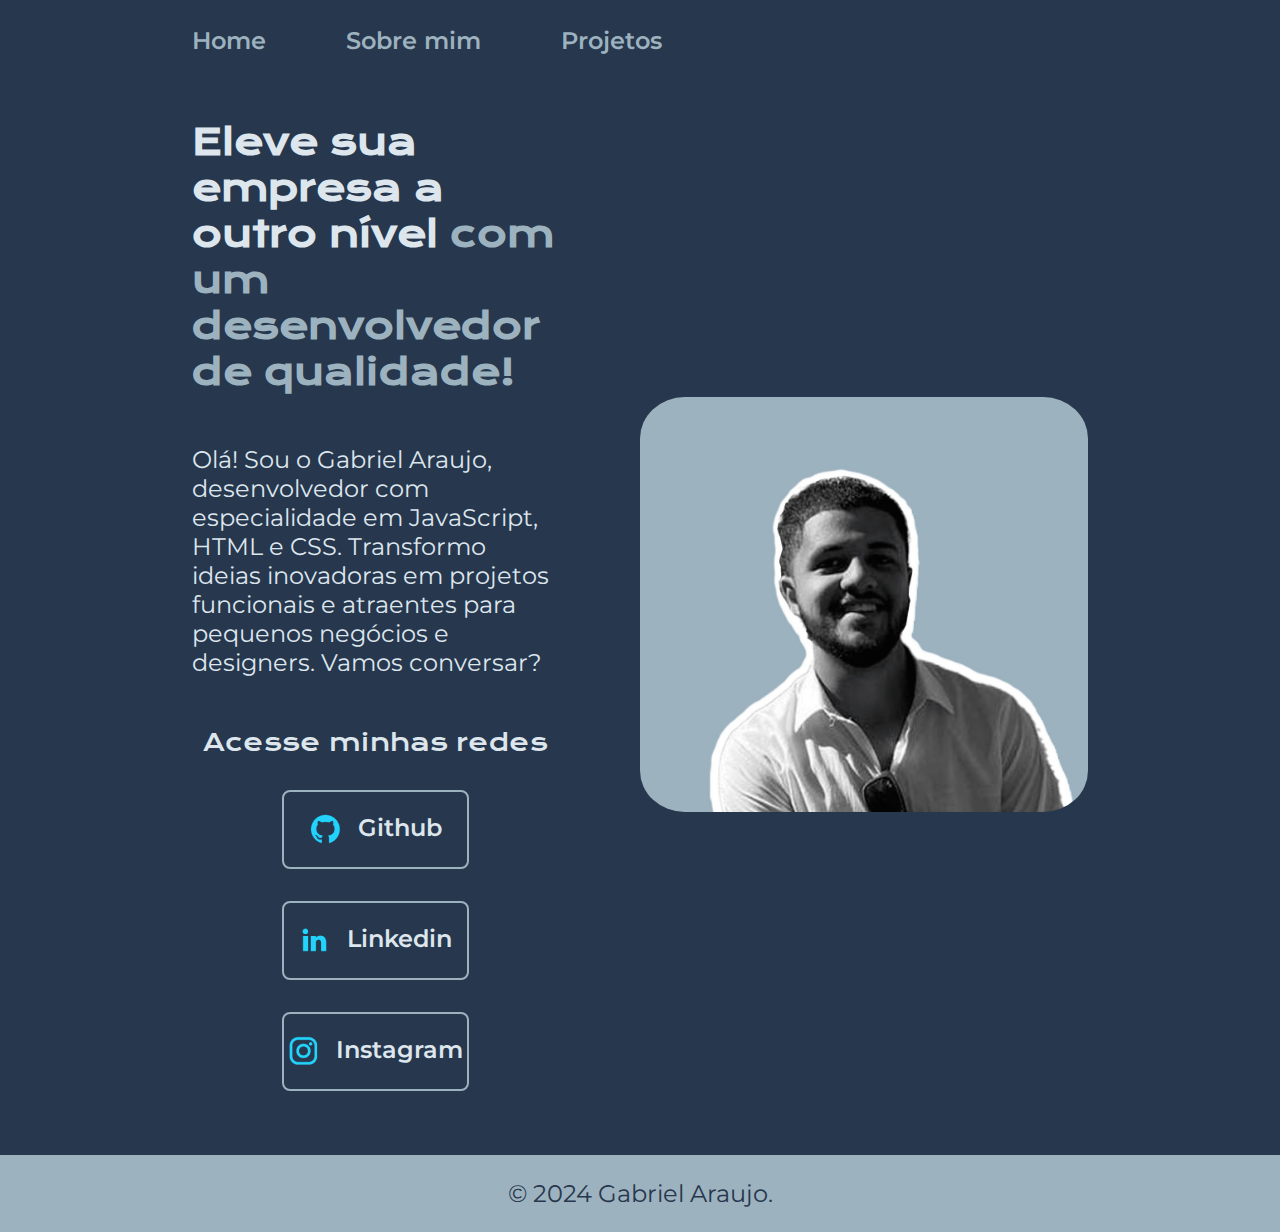
<file: index.html>
<!DOCTYPE html>
<html lang="pt-br">

<head>
    <meta charset="UTF-8">
    <meta http-equiv="X-UA-Compatible" content="IE=edge">
    <meta name="viewport" content="width=device-width, initial-scale=1.0">
    <title>Portfolio</title>
    <link rel="stylesheet" href="./styles/style.css">
</head>

<body>
    <header class="cabecalho">
        <nav class="cabecalho__menu">
            <a class="cabecalho__menu__link" href="index.html">Home</a>
            <a class="cabecalho__menu__link" href="about.html">Sobre mim</a>
            <a class="cabecalho__menu__link" href="Projects.html">Projetos</a>
        </nav>
    </header>
    <main class="apresentacao">
        <section class="apresentacao__conteudo">
            <h1 class="apresentacao__conteudo__titulo">Eleve sua empresa a outro nível<strong 
            class="titulo-destaque"> com um desenvolvedor de qualidade!</strong>
            </h1>
            <p class="apresentacao__conteudo__texto">Olá! Sou o Gabriel Araujo, desenvolvedor com especialidade em JavaScript, HTML e
            CSS. Transformo ideias inovadoras em projetos funcionais e atraentes para pequenos negócios e designers. Vamos
            conversar?</p>
            <div class="apresentacao__links">
                <h2 class="apresentacao__links__subtitulo">Acesse minhas redes</h2>
                <a class="apresentacao__links__navegacao" href="https://github.com/araujoo-9">
                    <img src="./assets/github.png">
                    Github
                </a>
                <a class="apresentacao__links__navegacao" href="https://www.linkedin.com/in/araujoo9/">
                    <img src="./assets/linkedin.png">
                    Linkedin
                </a>
                <a class="apresentacao__links__navegacao" href="https://www.instagram.com/araujoo_9/">
                    <img src="./assets/instagram.png"> Instagram
                </a>
            </div>
        </section>
        <img class="foto" src="./assets/FotoPessoal.jpg" alt="Foto do Gabriel Araujo">
    </main>
    <footer class="rodape">
        <p>© 2024 Gabriel Araujo.</p>
    </footer>
</body>

</html>
</file>
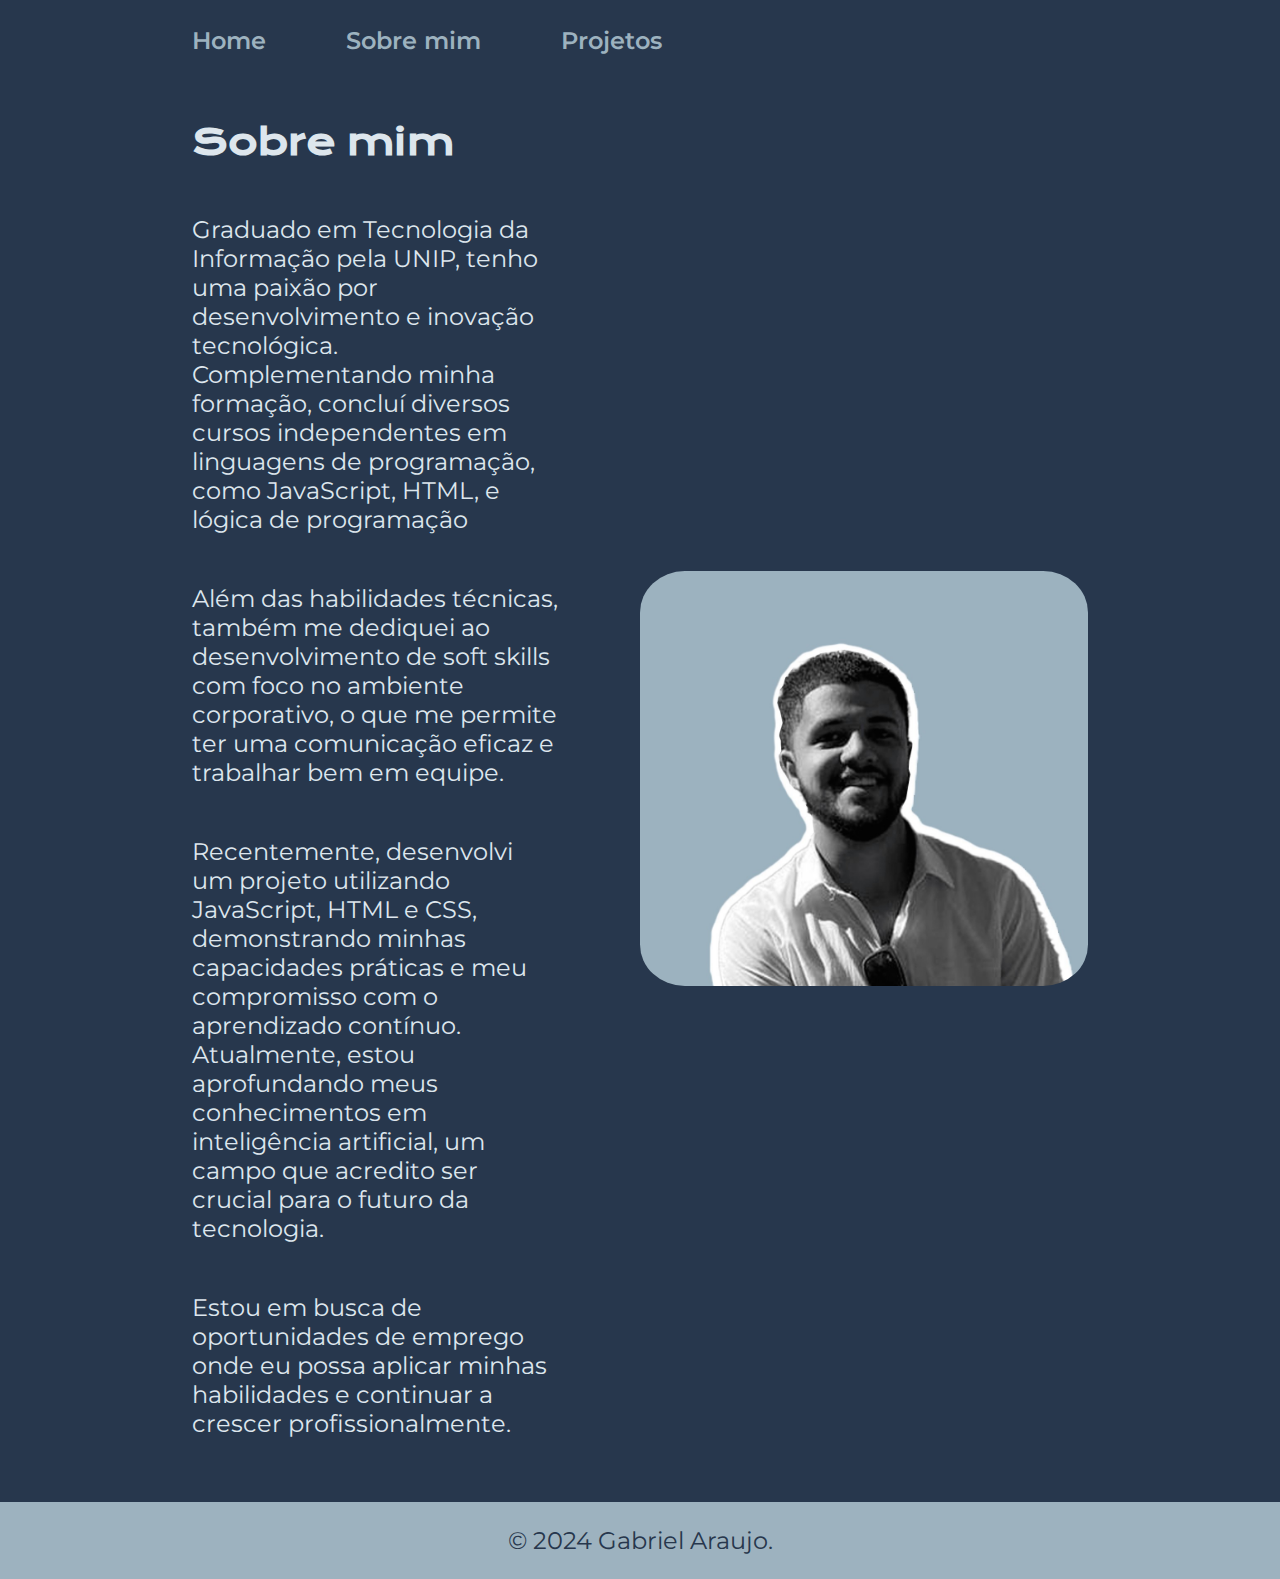
<file: about.html>
<!DOCTYPE html>
<html lang="pt-br">
<head>
    <meta charset="UTF-8">
    <meta http-equiv="X-UA-Compatible" content="IE=edge">
    <meta name="viewport" content="width=device-width, initial-scale=1.0">
    <title>Sobre mim</title>
    <link rel="stylesheet" href="./styles/style.css">
</head>
<body>
    <header class="cabecalho">
        <nav class="cabecalho__menu">
            <a class="cabecalho__menu__link" href="index.html">Home</a>
            <a class="cabecalho__menu__link" href="about.html">Sobre mim</a>
            <a class="cabecalho__menu__link" href="Projects.html">Projetos</a>
        </nav>
    </header>
    <main class="apresentacao">
        <section class="apresentacao__conteudo">
            <h1 class="apresentacao__conteudo__titulo">Sobre mim</h1>
            <p class="apresentacao__conteudo__texto">Graduado em Tecnologia da Informação pela UNIP, tenho uma paixão por desenvolvimento e inovação tecnológica. Complementando minha formação, concluí diversos cursos independentes em linguagens de programação, como JavaScript, HTML, e lógica de programação</p>
            <p class="apresentacao__conteudo__texto">Além das habilidades técnicas, também me dediquei ao desenvolvimento de soft skills com foco no ambiente corporativo, o que me permite ter uma comunicação eficaz e trabalhar bem em equipe.</p>
            <p class="apresentacao__conteudo__texto">Recentemente, desenvolvi um projeto utilizando JavaScript, HTML e CSS, demonstrando minhas capacidades práticas e meu compromisso com o aprendizado contínuo. Atualmente, estou aprofundando meus conhecimentos em inteligência artificial, um campo que acredito ser crucial para o futuro da tecnologia.</p>
            <p class="apresentacao__conteudo__texto">Estou em busca de oportunidades de emprego onde eu possa aplicar minhas habilidades e continuar a crescer profissionalmente.</p>
        </section>
        <img class="foto" src="./assets/FotoPessoal.jpg" alt="Foto do Gabriel Araujo">
    </main>
    <footer class="rodape">
        <p>© 2024 Gabriel Araujo.</p>
    </footer>
</body>
</html>
</file>
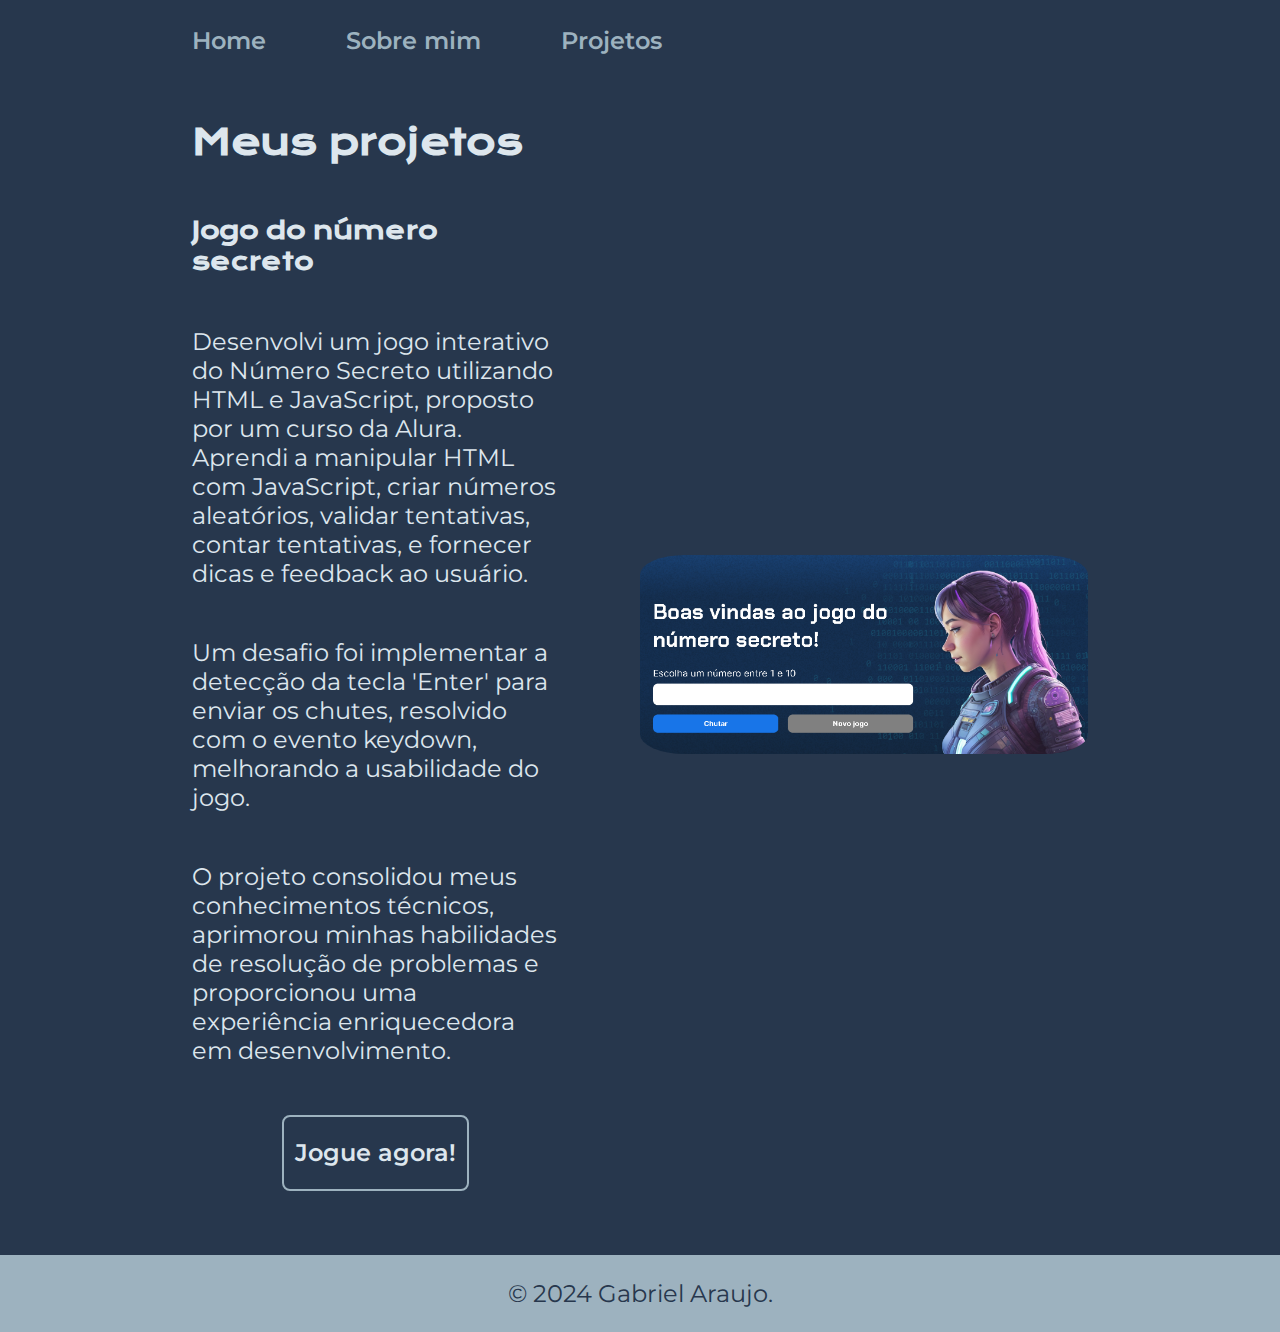
<file: Projects.html>
<!DOCTYPE html>
<html lang="pt-br">
<head>
    <meta charset="UTF-8">
    <meta http-equiv="X-UA-Compatible" content="IE=edge">
    <meta name="viewport" content="width=device-width, initial-scale=1.0">
    <title>Projetos</title>
    <link rel="stylesheet" href="./styles/style.css">
</head>
<body>
    <header class="cabecalho">
        <nav class="cabecalho__menu">
            <a class="cabecalho__menu__link" href="index.html">Home</a>
            <a class="cabecalho__menu__link" href="about.html">Sobre mim</a>
            <a class="cabecalho__menu__link" href="Projects.html">Projetos</a>
        </nav>
    </header>
        <main class="apresentacao">
            <section class="apresentacao__conteudo">
                <h1 class="apresentacao__conteudo__titulo">Meus projetos</h1>
                <h2 class="apresentacao__conteudo__subtitulo">Jogo do número secreto</h2>
                    <p class="apresentacao__conteudo__texto">Desenvolvi um jogo interativo do Número Secreto utilizando HTML e JavaScript, proposto por um curso da Alura. Aprendi a manipular HTML com JavaScript, criar números aleatórios, validar tentativas, contar tentativas, e fornecer dicas e feedback ao usuário.</p>
                    <p class="apresentacao__conteudo__texto">Um desafio foi implementar a detecção da tecla 'Enter' para enviar os chutes, resolvido com o evento keydown, melhorando a usabilidade do jogo.</p>
                    <p class="apresentacao__conteudo__texto">O projeto consolidou meus conhecimentos técnicos, aprimorou minhas habilidades de resolução de problemas e proporcionou uma experiência enriquecedora em desenvolvimento.</p>
                <div class="apresentacao__links">
                    <a class="apresentacao__links__navegacao" href="https://araujoo-9.github.io/Jogo-Numero-Secreto/">Jogue agora!</a>
                </div>
            </section>
            <img class="foto" src="./assets/jogonumerosecreto.png" alt="Tela inicial do jogo do numero secreto.">
        </main>
        <footer class="rodape">
            <p>© 2024 Gabriel Araujo.</p>
        </footer>  
</body>
</html>
</file>
<file: styles/style.css>
@import url('https://fonts.googleapis.com/css2?family=Krona+One&family=Montserrat:wght@400;600&display=swap');

:root {
    --cor-primaria: #27374D;
    --cor-secundaria: #DDE6ED;
    --cor-terciaria: #9DB2BF; 
    --cor-hover: #526D82;

    --fonte-primaria: 'Krona One', sans-serif;
    --fonte-secundaria: 'Montserrat', sans-serif;
}


*{
    margin: 0;
    padding: 0;
}

body{
    box-sizing: border-box;
    background-color: var(--cor-primaria);
    color: var(--cor-secundaria);
}

.cabecalho {
    padding: 2% 0% 0% 15%;

}

.cabecalho__menu {
    display: flex;
    gap: 5rem;
}

.cabecalho__menu__link {
    font-family: var(--fonte-secundaria);
    font-size: 1.5rem;
    font-weight: 600;
    color: var(--cor-terciaria);
    text-decoration: none;
}

.cabecalho__menu__link:hover {
    color: var(--cor-hover);
}

.apresentacao{
    padding: 5% 15%;
    display: flex;
    align-items: center;
    justify-content: space-between;
    gap: 82px;
}

.apresentacao__conteudo{
    width:apresentacao;
    display: flex;
    flex-direction: column;
    gap: 50px;
}

.apresentacao__conteudo__titulo{
    font-size: 2.25rem;
    font-family: var(--fonte-primaria);
}

.apresentacao__conteudo__subtitulo {
    font-size: 1.5rem;
    font-family: var(--fonte-primaria);
}

.titulo-destaque{
    color: var(--cor-terciaria);
}

.apresentacao__conteudo__texto{
    font-size: 1.5rem;
    font-family: var(--fonte-secundaria);
}

.apresentacao__links{
    display: flex;
    flex-direction: column;
    justify-content: space-between;
    align-items: center;
    gap: 2rem;
}

.apresentacao__links__subtitulo{
    font-family: var(--fonte-primaria);
    font-weight: 400;
    font-size: 1.5rem;
}

.apresentacao__links__navegacao{
    display: flex;
    justify-content: center;
    gap: 1rem;
    border: 2px solid var(--cor-terciaria);
    width: 50%;
    text-align: center;
    border-radius: 8px;
    font-size: 1.5rem;
    font-weight: 600;
    padding: 21.5px 0;
    text-decoration: none;
    color: var(--cor-secundaria);
    font-family: var(--fonte-secundaria);
}

.apresentacao__links__navegacao:hover{
    background-color: var(--cor-hover);
}

.rodape{
    color: var(--cor-primaria);
    background-color: var(--cor-terciaria);
    padding: 24px;
    text-align: center;
    font-family: var(--fonte-secundaria);
    font-size: 1.5rem;
    font-weight: 400;
}

.foto {
    width: 50%;
    height: 550;
    border-radius: 10%;
}

@media (max-width: 1200px) {

    .cabecalho {
        padding: 10%;
    }

    .cabecalho__menu {
        justify-content: center;
    }

    .apresentacao {
        flex-direction: column-reverse;
        padding: 5%;
    }

    .apresentacao__conteudo {
        width: auto;
    }
    
    .rodape {
        width: auto;
    }

}
</file>
